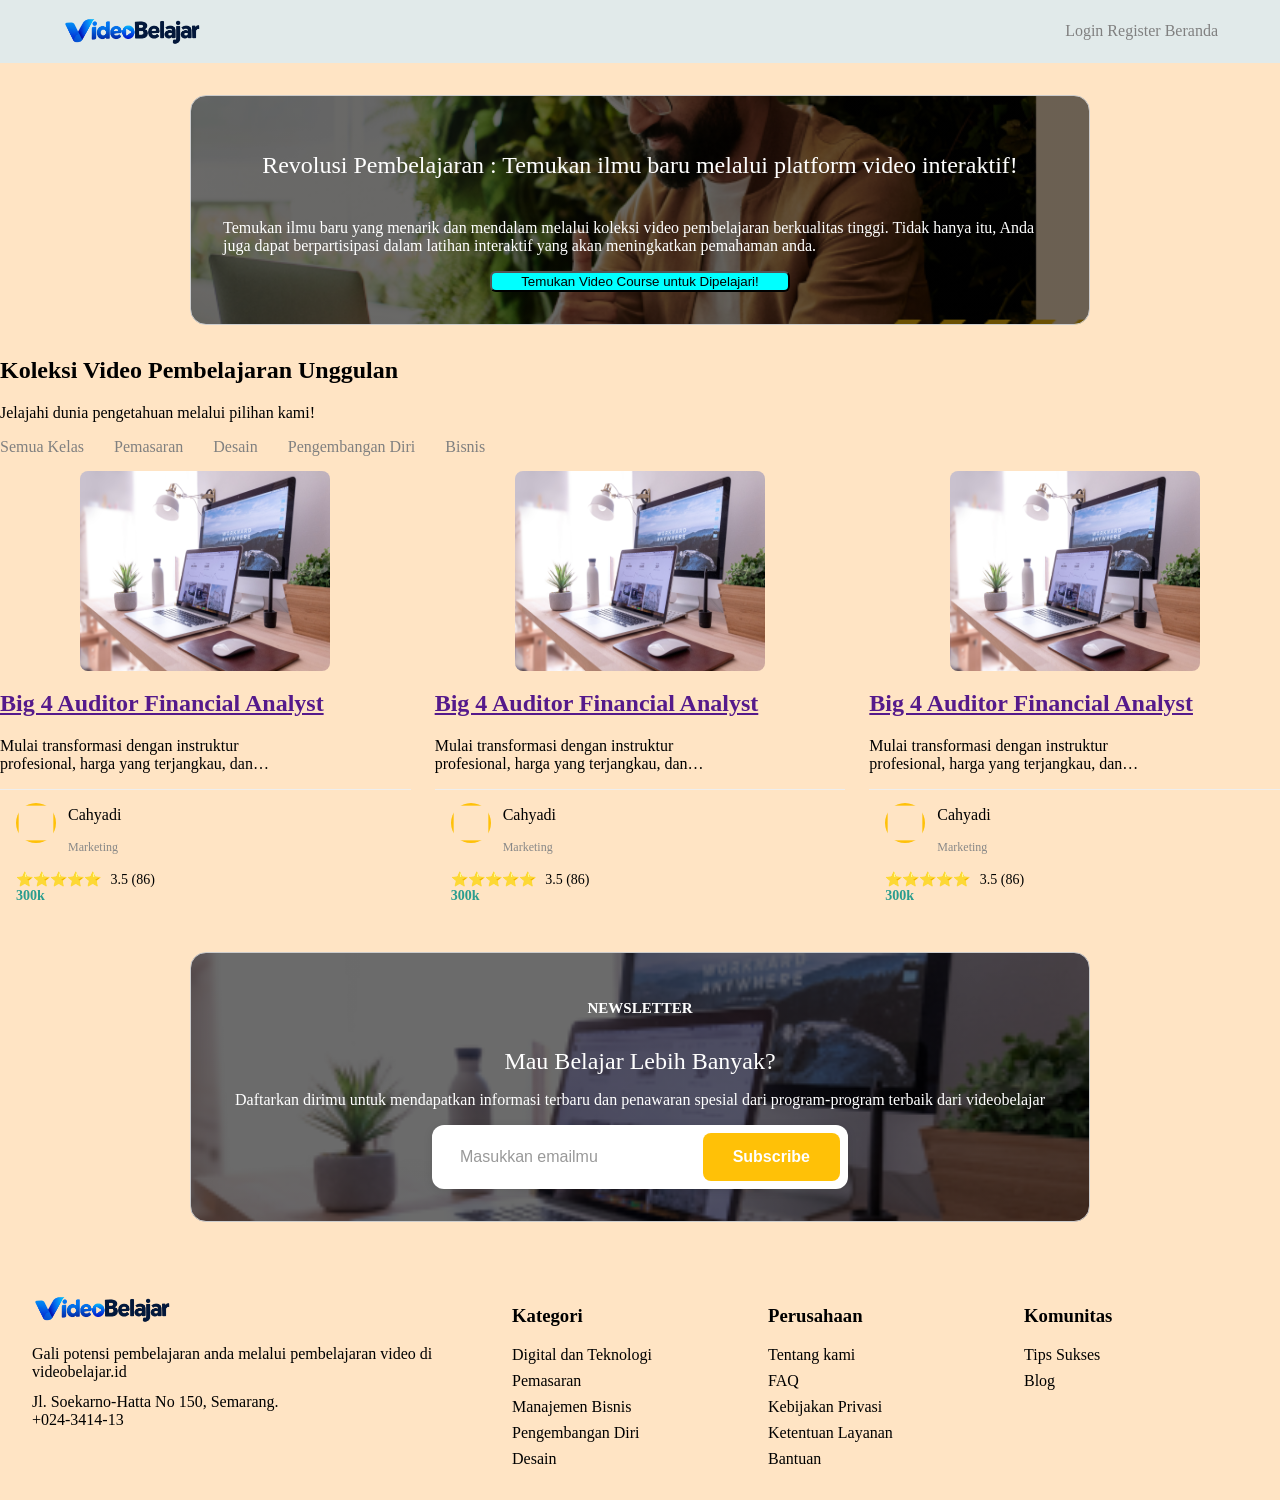
<file: index.html>
<!DOCTYPE html>
<html lang="en">
<head>
    <meta charset="UTF-8">
    <meta name="viewport" content="width=device-width, initial-scale=1.0">
    <title>videobelajar</title>
    <link rel="stylesheet" href="style.css">
</head>
<body>
    <Header class="header">
        <h1 class="logo">
            <img src="Logo 1.png" alt="logo">
        </h1>
        <nav class="nav1">
            <a href="http://127.0.0.1:5500/index3.html">Login</a>
            <a href="http://127.0.0.1:5500/index2.html">Register</a>
            <a href="http://127.0.0.1:5500/index.html">Beranda</a>
        </nav>
    </Header>
    
    <section class="section section-1">
        <p class="keterangan">
            Revolusi Pembelajaran : Temukan ilmu baru melalui platform video interaktif!
        </p>
        <div class="penjelasan">
            Temukan ilmu baru yang menarik dan mendalam melalui koleksi video pembelajaran berkualitas tinggi. Tidak hanya itu, Anda juga dapat berpartisipasi dalam latihan interaktif yang akan meningkatkan pemahaman anda.
        </div>
        <button class="klik">
            Temukan Video Course untuk Dipelajari!
        </button>
    </section>
    <section>
        <h1>
            Koleksi Video Pembelajaran Unggulan
        </h1>
        <p>
            Jelajahi dunia pengetahuan melalui pilihan kami!
        </p>
        <span class="kelas">
            <nav class="nav2">
                <a href="">Semua Kelas</a>
                <a href="">Pemasaran</a>
                <a href="">Desain</a>
                <a href="">Pengembangan Diri</a>
                <a href="">Bisnis</a>
            </nav>
        </span>
        <div class="course-list">
            <span>
                <img class="display" src="service1.png" alt="gambar1">
                <h2>
                    <a href="" target="_blank">Big 4 Auditor Financial Analyst</a>
                </h2>
                <p class="ket-gambar1">
                    Mulai transformasi dengan instruktur profesional, harga yang terjangkau, dan materi yang lebih lengkap.
                </p>
                <div class="instructor-info">
                    <img class="avatar" src="accent1.svg" alt="foto profil">
                    <div class="instructor-text">
                        <p class="nama">Cahyadi</p>
                        <p class="role">Marketing</p>
                    </div>
                </div>
                <div class="rating-price">
                    <div class="rating">
                        <span class="stars">
                            ⭐️⭐️⭐️⭐️⭐️
                        </span>
                        <span class="score">
                            3.5 (86)
                        </span>
                        <div class="price">
                            300k
                        </div>
                    </div>
                </div>
            </span>
            <span>
                <img class="display" src="service1.png" alt="gambar2">
                 <h2>
                    <a href="" target="_blank">Big 4 Auditor Financial Analyst</a>
                </h2>
                <p class="ket-gambar1">
                    Mulai transformasi dengan instruktur profesional, harga yang terjangkau, dan materi yang lebih lengkap.
                </p>
                <div class="instructor-info">
                    <img class="avatar" src="accent1.svg" alt="foto profil">
                    <div class="instructor-text">
                        <p class="nama">Cahyadi</p>
                        <p class="role">Marketing</p>
                    </div>
                </div>
                <div class="rating-price">
                    <div class="rating">
                        <span class="stars">
                            ⭐️⭐️⭐️⭐️⭐️
                        </span>
                        <span class="score">
                            3.5 (86)
                        </span>
                        <div class="price">
                            300k
                        </div>
                    </div>
                </div>
            </span>
            </span>
            <span>
                <img class="display" src="service1.png" alt="gambar3">
                 <h2>
                    <a href="" target="_blank">Big 4 Auditor Financial Analyst</a>
                </h2>
                <p class="ket-gambar1">
                    Mulai transformasi dengan instruktur profesional, harga yang terjangkau, dan materi yang lebih lengkap.
                </p>
                <div class="instructor-info">
                    <img class="avatar" src="accent1.svg" alt="foto profil">
                    <div class="instructor-text">
                        <p class="nama">Cahyadi</p>
                        <p class="role">Marketing</p>
                    </div>
                </div>
                <div class="rating-price">
                    <div class="rating">
                        <span class="stars">
                            ⭐️⭐️⭐️⭐️⭐️
                        </span>
                        <span class="score">
                            3.5 (86)
                        </span>
                        <div class="price">
                            300k
                        </div>
                    </div>
                </div>
            </span>
            </span>
        </div>
    </section>
    <section class="section-2">
        <h3 class="info-1">
            NEWSLETTER
        </h3>
        <div class="info-2">
            Mau Belajar Lebih Banyak?
        </div>
        <div class="info-3">
            Daftarkan dirimu untuk mendapatkan informasi terbaru dan penawaran spesial dari program-program terbaik dari videobelajar
        </div>
        <div class="subscribe-container">
            <input type="email" placeholder="Masukkan emailmu">
            <button>Subscribe</button>
        </div>
    </section>
    <footer class="footer">
        <div class="footer-brand">
            <h1 class="logo">
                <img src="Logo 1.png" alt="logo">
            </h1>
            <div class="ket">
                Gali potensi pembelajaran anda melalui pembelajaran video di videobelajar.id
            </div>
            <div class="alamat">
                Jl. Soekarno-Hatta No 150, Semarang.<br>
                +024-3414-13
            </div>
        </div>
        <div class="kategori">
            <h3>
                Kategori
            </h3>
            <nav>
                <a href="">Digital dan Teknologi</a>
                <a href="">Pemasaran</a>
                <a href="">Manajemen Bisnis</a>
                <a href="">Pengembangan Diri</a>
                <a href="">Desain</a>
            </nav>
        </div>
        <div>
            <h3>
                Perusahaan
            </h3>
            <nav>
                <a href="">Tentang kami</a>
                <a href="">FAQ</a>
                <a href="">Kebijakan Privasi</a>
                <a href="">Ketentuan Layanan</a>
                <a href="">Bantuan</a>
            </nav> 
        </div>
        <div>
            <h3>
                Komunitas
            </h3>
            <nav>
                <a href="">Tips Sukses</a>
                <a href="">Blog</a>
            </nav> 
        </div>
    </footer>
</body>
</html>
</file>
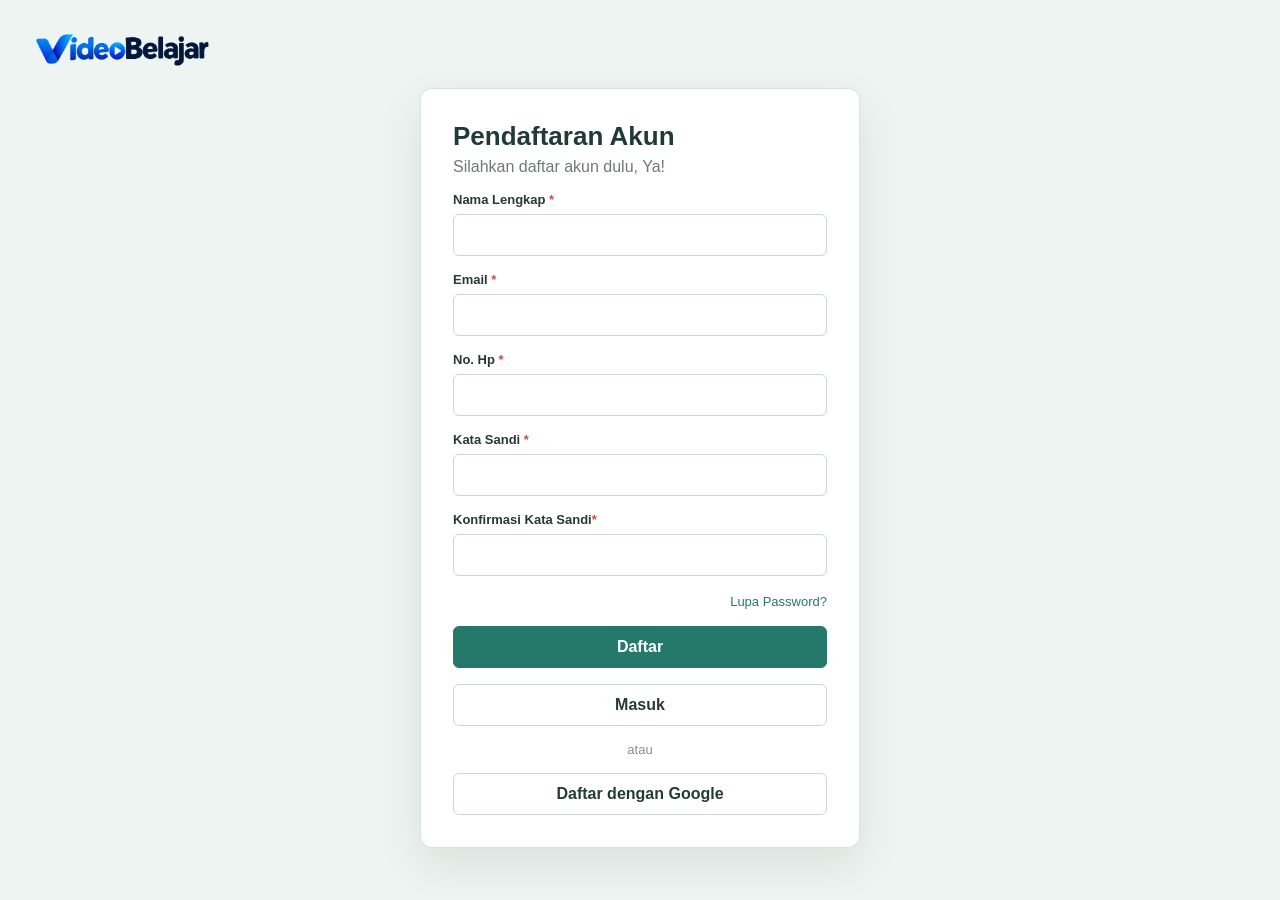
<file: index2.html>
<!DOCTYPE html>
<html lang="en">
<head>
    <meta charset="UTF-8">
    <meta name="viewport" content="width=device-width, initial-scale=1.0">
    <title>Register</title>
    <link rel="stylesheet" href="style2.css">
</head>
<body>
    <header class="logo">
        <img src="Logo 1.png" alt="Logo">
    </header>
    <section class="section">
    <div>
        Pendaftaran Akun
    </div>
    <div>
        Silahkan daftar akun dulu, Ya! 
    </div>
    <div>
        <label for="">Nama Lengkap <span class="required">*</span></label>
        <input type="text">
    </div>
    <div>
        <label for="">Email <span class="required">*</span></label>
        <input type="email">
    </div>
    <div>
        <label for="">No. Hp <span class="required">*</span></label>
        <input type="tel" placeholder=""> 
    </div>
    <div>
        <label for="">Kata Sandi <span class="required">*</span></label>
        <input type="password">
    </div>
    <div>
        <label for="">Konfirmasi Kata Sandi<span class="required">*</span></label>
        <input type="password">
    </div>
    <div class="lupa-password">
        <a href="">Lupa Password?</a>
    </div>
    <button type="submit" class="btn-daftar">
        Daftar
    </button>
    <button type="button" class="btn-masuk">
        Masuk
    </button>
    <div class="atau">
        atau
    </div>
    <Button>
        Daftar dengan Google
    </Button>
    </section>
</body>
</html>
</file>
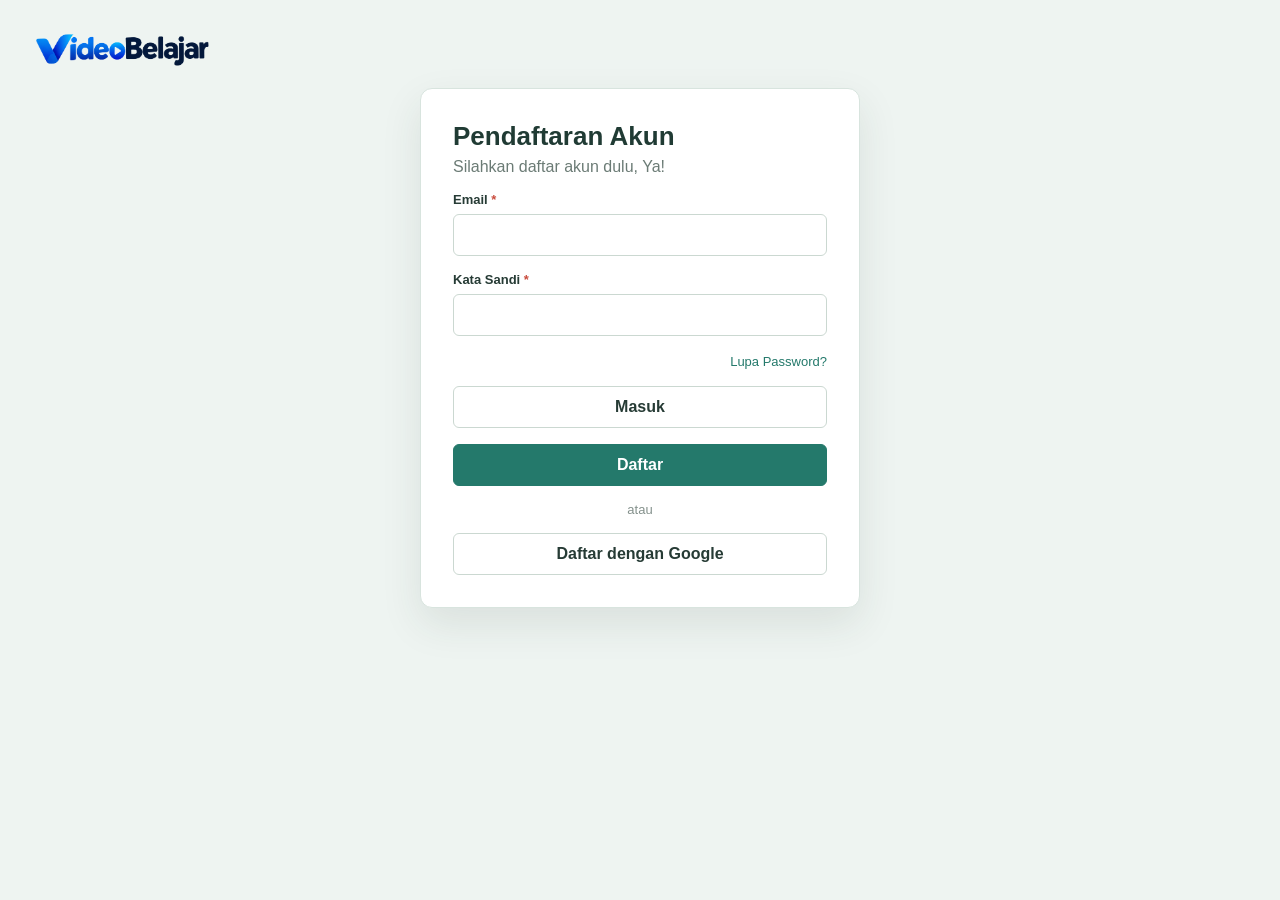
<file: index3.html>
<!DOCTYPE html>
<html lang="en">
<head>
    <meta charset="UTF-8">
    <meta name="viewport" content="width=device-width, initial-scale=1.0">
    <title>Login</title>
    <link rel="stylesheet" href="style3.css">
</head>
<body>
    <body>
    <header class="logo">
        <img src="Logo 1.png" alt="Logo">
    </header>
    <section class="section">
    <div>
        Pendaftaran Akun
    </div>
    <div>
        Silahkan daftar akun dulu, Ya! 
    </div>

    <div>
        <label for="">Email <span class="required">*</span></label>
        <input type="email">
    </div>

    <div>
        <label for="">Kata Sandi <span class="required">*</span></label>
        <input type="password">
    </div>

    <div class="lupa-password">
        <a href="">Lupa Password?</a>
    </div>

    <button type="button" class="btn-masuk">
        Masuk
    </button>

    <button type="submit" class="btn-daftar">
        Daftar
    </button>

    <div class="atau">
        atau
    </div>
    <Button>
        Daftar dengan Google
    </Button>
    </section>
</body>
</html>
</file>
<file: style.css>
@import url('https://fonts.googleapis.com/css2?family=Mr+Dafoe&family=Rubik+Glitch&display=swap') ;
.logo {
    font-family: "Mr Dafoe", cursive ;
    color: black;
    text-decoration: solid;
    margin: 0px 30px;
}
.logo img {
  display: block;
  width: 140px;
  height: auto;
}
body {
    margin: 0;
    background-color: bisque;
}
.header {
    display: flex;
    align-items: center;
    justify-content: space-between;   
    box-sizing: border-box;
    padding: 8px 32px; 
    background-color: rgb(225, 234, 234);
}
   .header > nav a {
    text-decoration: none;
    color: grey;
  }

section > span > nav a {
    text-decoration: none;
    color: grey;
}

.nav1 {
    margin-right: 30px;
}
.nav2 {
  display: flex;
  gap: 30px;
}

nav > a:hover {
  color: #ffb400;
}
.section-1 {
    box-sizing: border-box;
    width: min(900px, calc(100% - 32px));
    min-height: 120px;
    margin: 32px auto;
    padding: 32px;
    border: 1px solid #ccc;
    border-radius: 16px;
    display: flex;
    flex-direction: column;
    justify-content: center;
    gap: 16px;
    color: #fff;
    background-image: linear-gradient(rgba(0, 0, 0, 0.58), rgba(0, 0, 0, 0.58)), url("landing.png");
    background-position: center;
    background-size: cover;
    background-repeat: no-repeat;
}
.section-1:hover {
  background-color: red;
}
.keterangan {
    display: flex;
    align-items: center;
    justify-content: center;
    font-size: 24px;
}
.klik {
    box-sizing: border-box;
    width: min(300px, calc(100% - 32px));
    min-height: 10px;
    align-self: center;
    display: flex;
    align-items: center;
    justify-content: center;
    background-color: aqua;
    border-radius: 6px;
}
.kelas {
    display: flex;
    margin-bottom: 15px;
}


.ket-gambar1 {
    max-width: 280px;
    display: -webkit-box;
    -webkit-box-orient: vertical;
    -webkit-line-clamp: 2;
    line-clamp: 2;
    overflow: hidden;
}
  .course-list {
    display: grid;
    grid-template-columns: repeat(auto-fit, minmax(min(100%, 280px), 1fr));
    gap: 24px;
  }
  .course-list > span > img {
    display: block;
    width: 250px;
    height: 200px;
    border-radius: 8px;
    margin-inline: auto;
  }
.instructor-info {
  display: flex;
  align-items: center;
  padding: 0 16px 16px 16px;
  border-top: 1px solid #eee;
}
.avatar {
  width: 40px;
  height: 40px;
  border-radius: 50%;
  object-fit: cover;
  margin-right: 12px;
}
.instructor-text .name {
  font-weight: 600;
  margin: 0;
  font-size: 14px;
  color: #222;
}
.instructor-text .role {
  font-size: 12px;
  color: #888;
  margin: 2px 0 0 0;
}
.rating-price {
  display: flex;
  justify-content: space-between;
  align-items: center;
  padding: 0 16px 16px 16px;
  font-size: 14px;
}
.rating .stars {
  color: #ffb400; /* gold star color */
  margin-right: 6px;
}
.price {
  font-weight: bold;
  color: #2a9d8f; /* green shade */
}
section {
    justify-content: space-between;
    align-items: center;
}

.section-2 {
  box-sizing: border-box;
    width: min(900px, calc(100% - 32px));
    min-height: 120px;
    margin: 32px auto;
    padding: 32px;
    border: 1px solid #ccc;
    border-radius: 16px;
    display: flex;
    flex-direction: column;
    justify-content: center;
    gap: 16px;
    color: #fff;
    background-image: linear-gradient(rgba(0, 0, 0, 0.58), rgba(0, 0, 0, 0.58)), url("service1.png");
    background-position: center;
    background-size: cover;
    background-repeat: no-repeat;
}

.subscribe-container {
    display: flex;
    align-items: center;
    background: white;
    border-radius: 12px;
    padding: 8px;
    box-shadow: 0 2px 10px rgba(0, 0, 0, 0.1);
    max-width: 400px;
    width: 100%;
}

.subscribe-container input {
    flex: 1;
    border: none;
    outline: none;
    padding: 15px 20px;
    font-size: 16px;
    border-radius: 8px;
    background: transparent;
}

.subscribe-container input::placeholder {
    color: #999;
}

.subscribe-container button {
    background-color: #FFC107;
    color: white;
    border: none;
    padding: 15px 30px;
    font-size: 16px;
    font-weight: bold;
    border-radius: 8px;
    cursor: pointer;
    transition: background-color 0.3s;
}

.subscribe-container button:hover {
    background-color: #FFB300;
}

.info-1 {
  display: flex;
  align-items: center;
  justify-content: center;
  font-size: 15px;
  gap: 0px;
}

.info-2 {
  display: flex;
  align-items: center;
  justify-content: center;
  font-size: 24px;
  gap: 0px;
}

.footer {
  display: grid;
  grid-template-columns: 2fr repeat(3, minmax(140px, 1fr));
  align-items: start;
  gap: 32px;
  padding: 32px;
}
.footer-brand {
  display: flex;
  flex-direction: column;
  gap: 12px;
}
.footer-brand .logo {
  margin: 0;
}
.footer nav {
  display: flex;
  flex-direction: column;
  gap: 8px;
}
.footer nav a {
  color: inherit;
  text-decoration: none;
}

.footer nav > a:hover {
  color: #999;
}
@media (max-width: 700px) {
  .footer {
    grid-template-columns: repeat(2, minmax(0, 1fr));
  }
}
</file>
<file: style2.css>
* {
  box-sizing: border-box;
}

body {
  display: flex;
  min-height: 100px;
  flex-direction: column;
  margin: 0;
  background: #eef4f1;
  font-family: "Trebuchet MS", sans-serif;
  color: #263b35;
}

.logo img {
  display: block;
  width: 180px;
  height: auto;
  margin: 20px 32px 8px;
}

.section {
  display: flex;
  width: min(440px, calc(100% - 32px));
  flex-direction: column;
  gap: 16px;
  margin: auto;
  padding: 32px;
  border: 1px solid #d8e4de;
  border-radius: 12px;
  background: #fff;
  box-shadow: 0 16px 40px rgba(38, 59, 53, 0.1);
}

.section > div:first-child {
  color: #203b34;
  font-size: 26px;
  font-weight: 700;
}

.section > div:nth-child(2) {
  margin-top: -10px;
  color: #6b7b75;
}

.section > div:not(:first-child):not(.lupa-password):not(.atau) {
  display: flex;
  flex-direction: column;
  gap: 7px;
}

.section label {
  font-size: 13px;
  font-weight: 700;
}

.required {
  color: #c94b3c;
}

.section input {
  width: 100%;
  min-height: 42px;
  padding: 9px 11px;
  border: 1px solid #cbd8d1;
  border-radius: 6px;
  font: inherit;
}

.lupa-password {
  text-align: right;
}

.section a {
  color: #24796b;
  font-size: 13px;
  text-decoration: none;
}

.section button {
  min-height: 42px;
  border: 1px solid #cbd8d1;
  border-radius: 6px;
  background: #fff;
  color: #263b35;
  font: inherit;
  font-weight: 700;
  cursor: pointer;
}

.section .btn-daftar {
  border-color: #24796b;
  background: #24796b;
  color: #fff;
}

.atau {
  color: #84918c;
  font-size: 13px;
  text-align: center;
}

@media (max-width: 480px) {
  .section {
    padding: 24px 20px;
  }
}
</file>
<file: style3.css>
* {
  box-sizing: border-box;
}

body {
  display: flex;
  min-height: 100px;
  flex-direction: column;
  margin: 0;
  background: #eef4f1;
  font-family: "Trebuchet MS", sans-serif;
  color: #263b35;
}

.logo img {
  display: block;
  width: 180px;
  height: auto;
  margin: 20px 32px 8px;
}

.section {
  display: flex;
  width: min(440px, calc(100% - 32px));
  flex-direction: column;
  gap: 16px;
  margin: auto;
  padding: 32px;
  border: 1px solid #d8e4de;
  border-radius: 12px;
  background: #fff;
  box-shadow: 0 16px 40px rgba(38, 59, 53, 0.1);
}

.section > div:first-child {
  color: #203b34;
  font-size: 26px;
  font-weight: 700;
}

.section > div:nth-child(2) {
  margin-top: -10px;
  color: #6b7b75;
}

.section > div:not(:first-child):not(.lupa-password):not(.atau) {
  display: flex;
  flex-direction: column;
  gap: 7px;
}

.section label {
  font-size: 13px;
  font-weight: 700;
}

.required {
  color: #c94b3c;
}

.section input {
  width: 100%;
  min-height: 42px;
  padding: 9px 11px;
  border: 1px solid #cbd8d1;
  border-radius: 6px;
  font: inherit;
}

.lupa-password {
  text-align: right;
}

.section a {
  color: #24796b;
  font-size: 13px;
  text-decoration: none;
}

.section button {
  min-height: 42px;
  border: 1px solid #cbd8d1;
  border-radius: 6px;
  background: #fff;
  color: #263b35;
  font: inherit;
  font-weight: 700;
  cursor: pointer;
}

.section .btn-daftar {
  border-color: #24796b;
  background: #24796b;
  color: #fff;
}

.atau {
  color: #84918c;
  font-size: 13px;
  text-align: center;
}

@media (max-width: 480px) {
  .section {
    padding: 24px 20px;
  }
}
</file>
